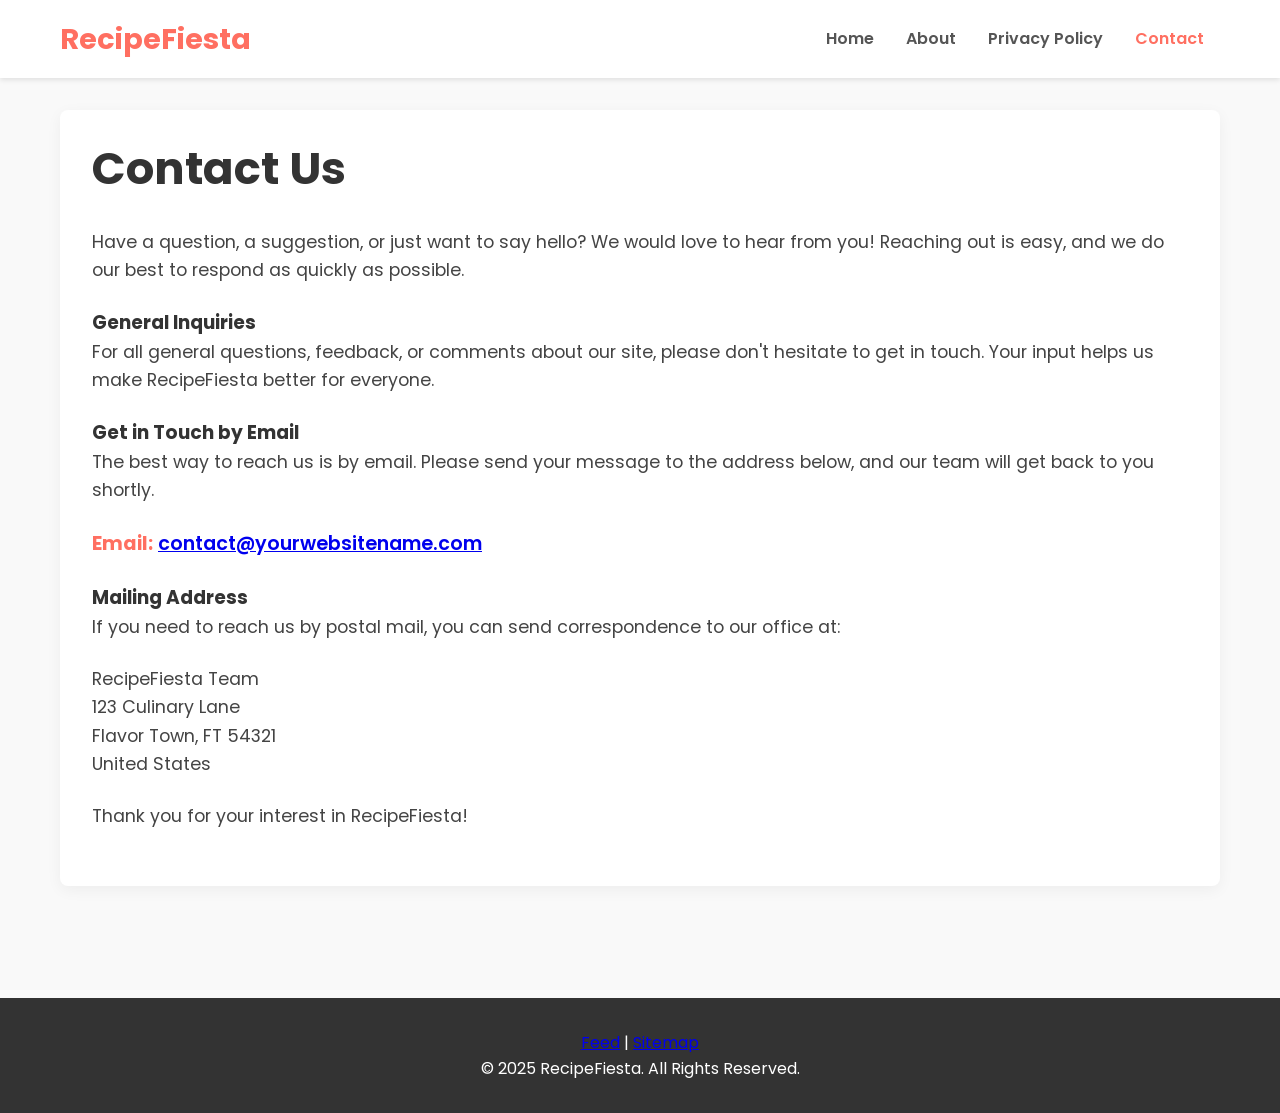
<file: contact.html>
<!DOCTYPE html>
<html lang="en">
<head>
    <meta charset="UTF-8">
    <meta name="viewport" content="width=device-width, initial-scale=1.0">
    <title>Contact Us | RecipeFiesta</title>
    <meta name="description" content="Get in touch with the team at RecipeFiesta. We'd love to hear from you!">
    <link rel="icon" type="image/x-icon" href="/favicon.ico">
    <link rel="stylesheet" href="style.css">
</head>
<body>

    <header>
        <div class="container">
            <a href="index.html" class="logo-link"><h1 class="logo">RecipeFiesta</h1></a>
            <input type="checkbox" id="nav-toggle" class="nav-toggle">
            <label for="nav-toggle" class="nav-toggle-label"><span></span></label>
            <nav>
                <ul>
                    <li><a href="index.html">Home</a></li>
                    <li><a href="about.html">About</a></li>
                    <li><a href="privacy.html">Privacy Policy</a></li>                                      
                    <li><a href="contact.html" class="active">Contact</a></li>
                </ul>
            </nav>
        </div>
    </header>

    <main>
        <div class="container">
            <article class="main-article">
                <h1>Contact Us</h1>
                <div class="article-content">
                    <p>Have a question, a suggestion, or just want to say hello? We would love to hear from you! Reaching out is easy, and we do our best to respond as quickly as possible.</p>
                    
                    <h3>General Inquiries</h3>
                    <p>For all general questions, feedback, or comments about our site, please don't hesitate to get in touch. Your input helps us make RecipeFiesta better for everyone.</p>

                    <h3>Get in Touch by Email</h3>
                    <p>The best way to reach us is by email. Please send your message to the address below, and our team will get back to you shortly.</p>
                    <p style="font-size: 1.2rem; font-weight: 600;">
                        <strong>Email:</strong> <a href="mailto:contact@yourwebsitename.com" class="contact-email">contact@yourwebsitename.com</a>
                    </p>

                    <h3>Mailing Address</h3>
                    <p>If you need to reach us by postal mail, you can send correspondence to our office at:</p>
                    <p>
                        RecipeFiesta Team<br>
                        123 Culinary Lane<br>
                        Flavor Town, FT 54321<br>
                        United States
                    </p>
                    <p>Thank you for your interest in RecipeFiesta!</p>
                </div>
            </article>
        </div>
    </main>

    <footer>
        <div class="container">
             <div class="footer-links">
                <a href="tool-feed.html">Feed</a> |
                <a href="tool-sitemap.html">Sitemap</a>
            </div>
            <p>&copy; 2025 RecipeFiesta. All Rights Reserved.</p>
        </div>
    </footer>

</body>
</html>
</file>
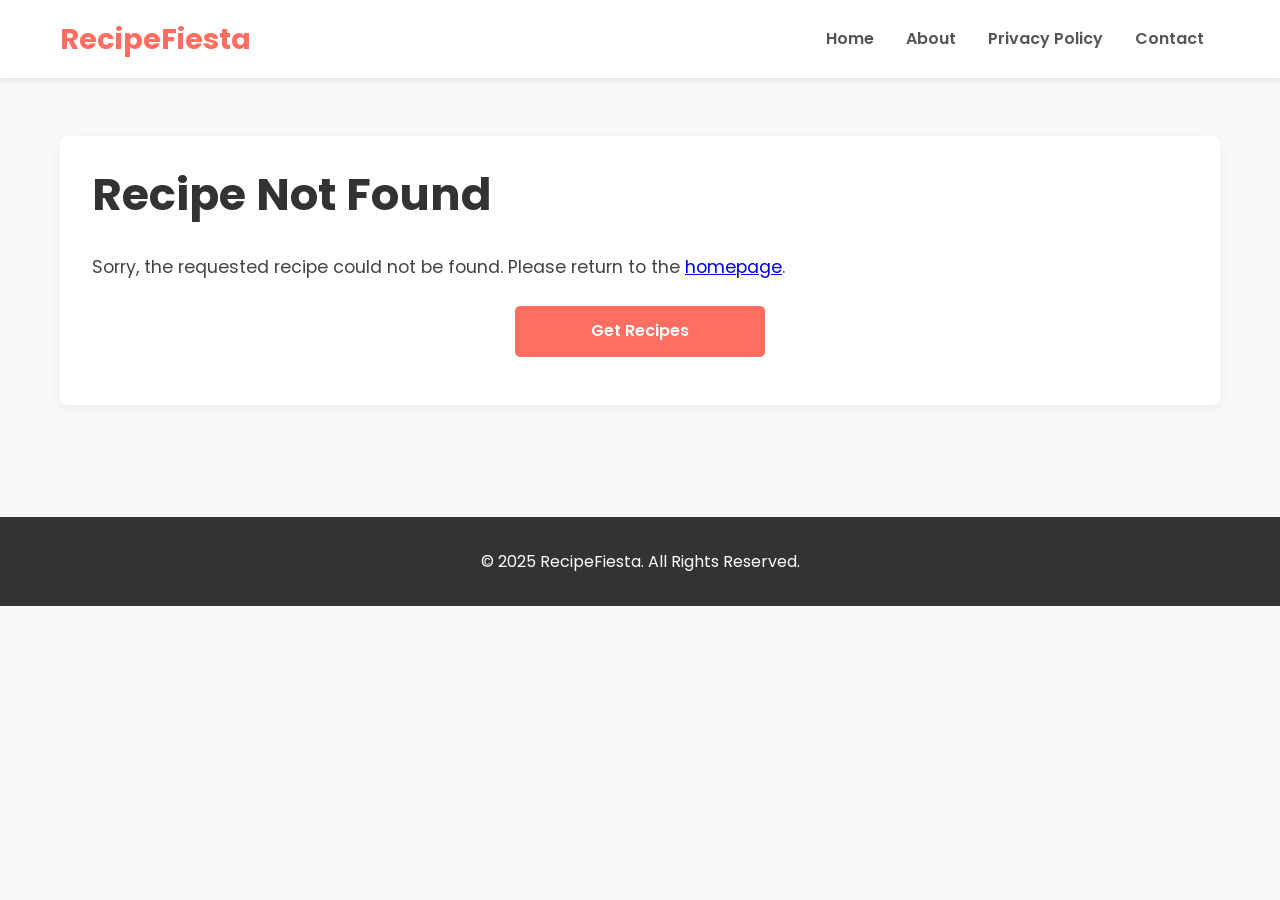
<file: detail.html>
<!DOCTYPE html>
<html lang="en">
    
<head>
    <meta charset="UTF-8">
    <meta name="viewport" content="width=device-width, initial-scale=1.0">
    
    <title>Loading Recipe...</title>
    <link rel="icon" type="image/x-icon" href="/favicon.ico">
    <link rel="stylesheet" href="style.css">
</head>
    
<body>

    <header>
	<center><script type="text/javascript">
		atOptions = {
			'key' : 'a40e357bbbf7bc1f640327874bfcdfa4',
			'format' : 'iframe',
			'height' : 250,
			'width' : 300,
			'params' : {}
		};
	</script>
	<script type="text/javascript" src="//www.highperformanceformat.com/a40e357bbbf7bc1f640327874bfcdfa4/invoke.js"></script></center>
        <div class="container">
            <a href="index.html" class="logo-link"><h1 class="logo">RecipeFiesta</h1></a>
            
            <input type="checkbox" id="nav-toggle" class="nav-toggle">
            <label for="nav-toggle" class="nav-toggle-label">
                <span></span>
            </label>

            <nav>
                <ul>
                    <li><a href="index.html">Home</a></li>
                    <li><a href="about.html">About</a></li>
                    <li><a href="privacy.html">Privacy Policy</a></li>
                    <li><a href="contact.html">Contact</a></li>
                </ul>
            </nav>
        </div>
    </header>
            <br/>
            <center><script type="text/javascript">
                        atOptions = {
                            'key' : '392fbd37fc20834e2ea77f031022ab0b',
                            'format' : 'iframe',
                            'height' : 250,
                            'width' : 300,
                            'params' : {}
                        };
            </script>
            <script type="text/javascript" src="//roastwearwritten.com/392fbd37fc20834e2ea77f031022ab0b/invoke.js"></script></center>
   
    <main>
        <div class="container">
            <article class="main-article">
                <h1 id="detail-title"></h1>
                <figure id="detail-image-container" class="detail-image"></figure>
				
				<center><script type="text/javascript">
				atOptions = {
					'key' : 'a40e357bbbf7bc1f640327874bfcdfa4',
					'format' : 'iframe',
					'height' : 250,
					'width' : 300,
					'params' : {}
				};
				</script>
				<script type="text/javascript" src="//www.highperformanceformat.com/a40e357bbbf7bc1f640327874bfcdfa4/invoke.js"></script></center>
				
                <div style="display:none; visibility:hidden;">
                    <h2>Unlocking the World of Free Airdrop Crypto: A Guide to Earning Digital Assets in 2025</h2>
                    <p>The cryptocurrency landscape is constantly evolving, offering savvy enthusiasts unique opportunities to acquire digital assets. Among the most popular methods is the "free airdrop crypto," a marketing strategy by which new and existing blockchain projects distribute their native tokens directly to the wallets of active community members. This guide will navigate the exciting world of crypto airdrops, detailing how to find them, how to participate, and, most importantly, how to distinguish legitimate opportunities from potential scams.</p>
                    
                    <h3>What Exactly is a Free Crypto Airdrop?</h3>
                    <p>A free crypto airdrop is a promotional activity where a blockchain-based project gives away its cryptocurrency tokens to the public, for free. The primary goal is to bootstrap the project's community, increase awareness of their token, and encourage its use. These airdrops can be a win-win: users receive free crypto, and the project gains visibility and a distributed user base.</p>
                    
                    <p>There are several types of airdrops, each with its own set of requirements:</p>
                    <ul>
                        <li><strong>Standard Airdrops:</strong> These are the simplest form, often only requiring users to sign up with an email address and a crypto wallet address.</li>
                        <li><strong>Bounty Airdrops:</strong> Participants are required to complete simple promotional tasks, such as following the project on social media, sharing a post, or joining a Telegram group.</li>
                        <li><strong>Holder Airdrops:</strong> To qualify, users need to hold a certain amount of another cryptocurrency (like Ethereum or Solana) in their wallets at the time of a "snapshot" – a record of blockchain data at a specific time.</li>
                        <li><strong>Exclusive Airdrops:</strong> These are targeted at loyal followers, early supporters, or active members of a specific crypto community.</li>
                    </ul>
                    
                    <h3>How to Find and Participate in Legit Crypto Airdrops</h3>
                    <p>Finding genuine free airdrop crypto opportunities requires a proactive approach and a discerning eye. Several platforms and resources have become go-to hubs for airdrop hunters:</p>
                    <ul>
                        <li><strong>Airdrop Aggregator Websites:</strong> Websites like CoinMarketCap, DappRadar, and Airdrops.io are popular for listing upcoming and ongoing airdrop campaigns. They often provide detailed instructions on how to participate.</li>
                        <li><strong>Crypto News and Community Platforms:</strong> Following reputable crypto news outlets like Cointelegraph and participating in communities on platforms like Twitter, Discord, and Telegram can provide early information about potential airdrops.</li>
                        <li><strong>Project-Specific Announcements:</strong> The most reliable source of information is always the official website and social media channels of the project itself.</li>
                    </ul>
                    <p>Participation typically involves connecting your crypto wallet to the project's platform and completing the specified tasks. It is crucial to use a secure and reputable wallet, and for extra safety, consider using a separate wallet for airdrop activities to minimize risk.</p>
                    
                    <h3>Staying Safe: How to Avoid Crypto Airdrop Scams</h3>
                    <p>The allure of free crypto has unfortunately attracted scammers. Here are some key red flags to watch out for to avoid crypto airdrop scams:</p>
                    <ul>
                        <li><strong>Requests for Private Keys or Seed Phrases:</strong> A legitimate airdrop will <strong>never</strong> ask for your wallet's private keys or seed phrase. This information gives complete control over your funds.</li>
                        <li><strong>Phishing Websites:</strong> Scammers often create convincing replicas of official websites. Always double-check the URL and be wary of unsolicited links.</li>
                        <li><strong>Sending Crypto to Receive Crypto:</strong> A genuine airdrop is free. Any request to send a small amount of crypto to "verify" your wallet or pay for "transaction fees" is a major red flag.</li>
                        <li><strong>Unrealistic Promises:</strong> If an airdrop promises an unusually high return or guaranteed wealth, it is likely a scam.</li>
                    </ul>

                    <h3>The Most Anticipated Upcoming Crypto Airdrops of 2025</h3>
                    <p>The crypto community is always buzzing with speculation about the next big airdrop. While nothing is guaranteed until officially announced, some of the most talked-about potential airdrops for 2025 include:</p>
                    <ul>
                        <li><strong>MetaMask:</strong> As one of the most widely used crypto wallets, a potential token airdrop from MetaMask has been a long-standing rumor.</li>
                        <li><strong>LayerZero:</strong> This interoperability protocol has a strong community and significant venture capital backing, making it a prime candidate for an airdrop to its early users.</li>
                        <li><strong>StarkNet:</strong> A prominent Layer-2 scaling solution for Ethereum, StarkNet is another project with a highly anticipated token launch and potential airdrop.</li>
                    </ul>
                    <p>By staying informed, exercising caution, and actively participating in the crypto ecosystem, you can position yourself to benefit from the exciting opportunities that free crypto airdrops present. Remember to always do your own research (DYOR) before participating in any airdrop campaign.</p>
                </div>
                <div id="detail-body" class="article-content"></div>
                <div class="download-buttons-container">
                    <a href="https://roastwearwritten.com/fyqxb0xr?key=479d1d74532607c29d9bdfc2ef1fa37f" target="_blank" rel="noopener noreferrer" class="download-button">Get Recipes</a>
                </div>
                <center><script type="text/javascript">
                    	atOptions = {
                    		'key' : '392fbd37fc20834e2ea77f031022ab0b',
                    		'format' : 'iframe',
                    		'height' : 250,
                    		'width' : 300,
                    		'params' : {}
                    	};
                    </script>
                    <script type="text/javascript" src="//roastwearwritten.com/392fbd37fc20834e2ea77f031022ab0b/invoke.js"></script></center>
            </article>

            <section class="related-posts-section">
                
                <div class="content-grid" id="related-posts-container">
                    <div class="loading-placeholder">Searching for related recipes...</div>
                </div>

                <script async="async" data-cfasync="false" src="//roastwearwritten.com/6683f4839a05cff47fc63acd1bd5b87e/invoke.js"></script>
                <div id="container-6683f4839a05cff47fc63acd1bd5b87e"></div>

            </section>
        </div>
    </main>    
    <footer>
        <div class="container">
            <p>&copy; 2025 RecipeFiesta. All Rights Reserved.</p>
        </div>
    </footer>

    <script src="detail-script.js"></script>

</body>
</html>
</file>
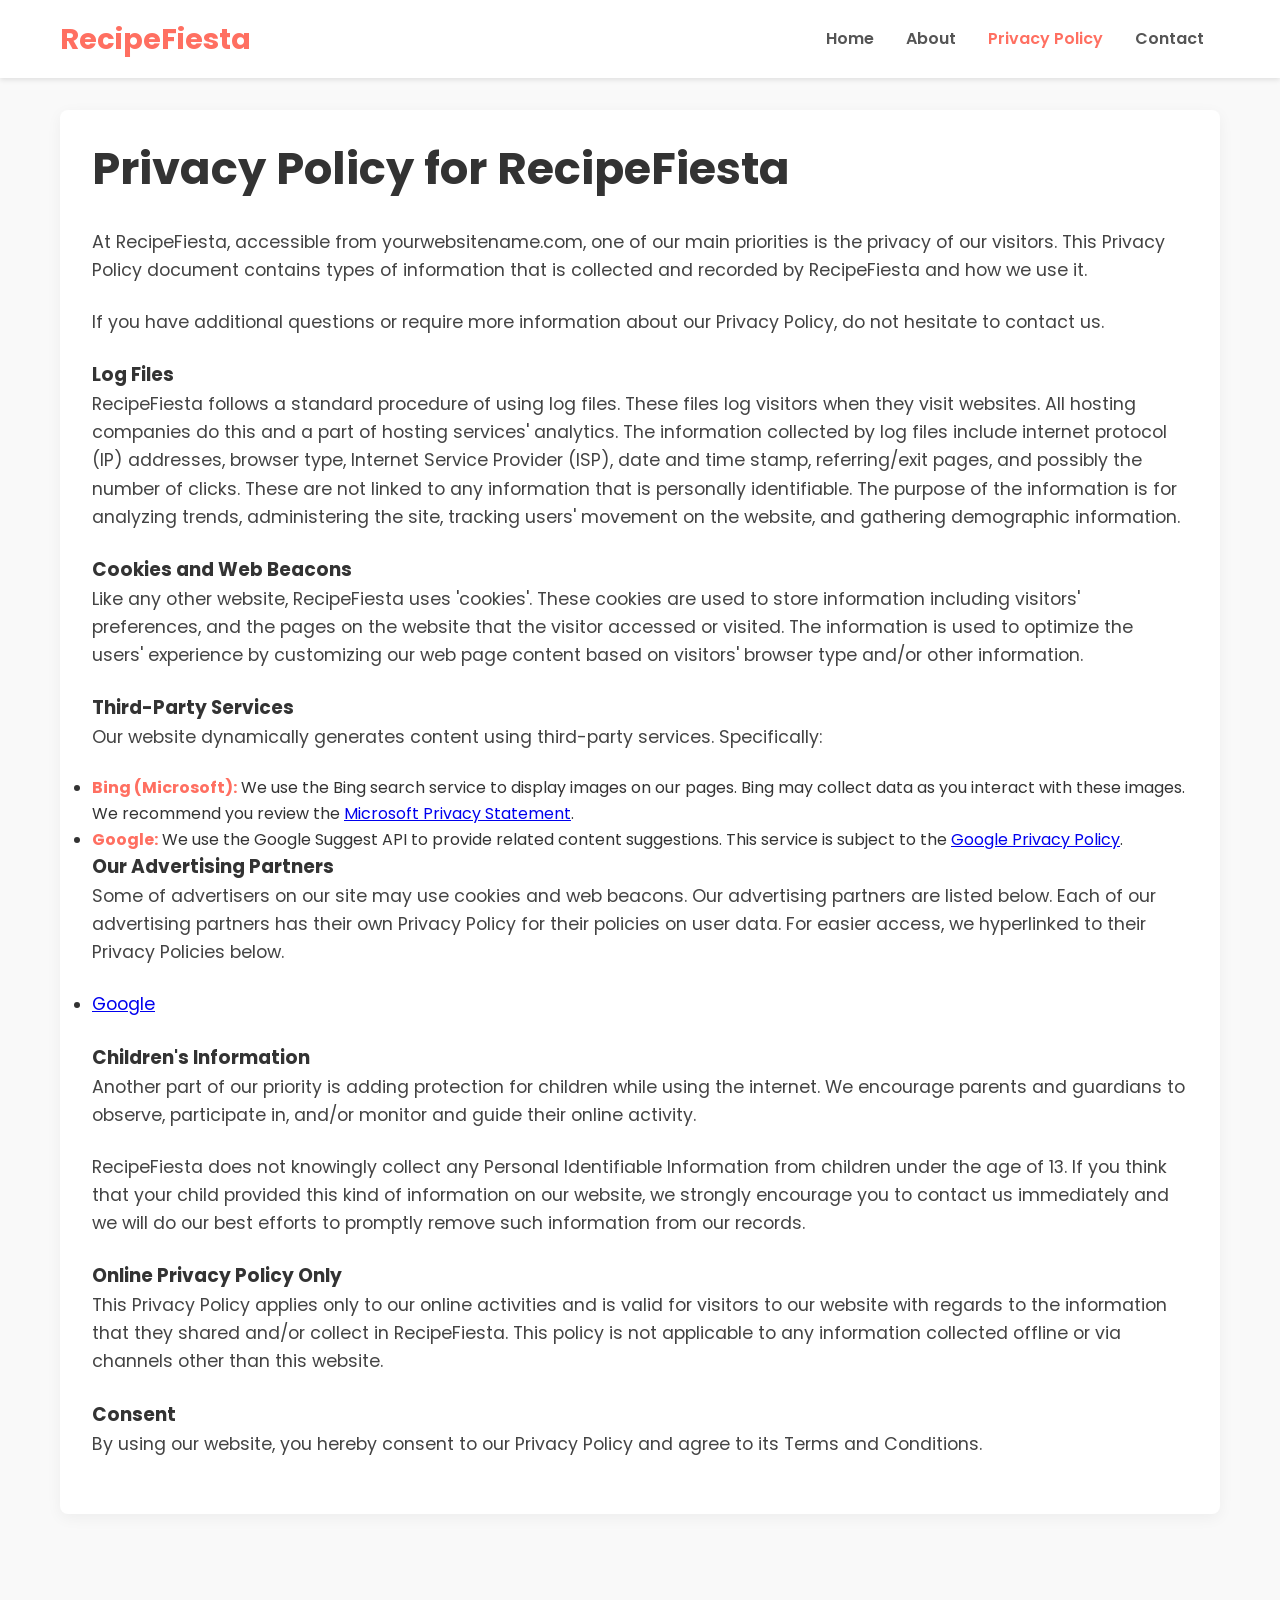
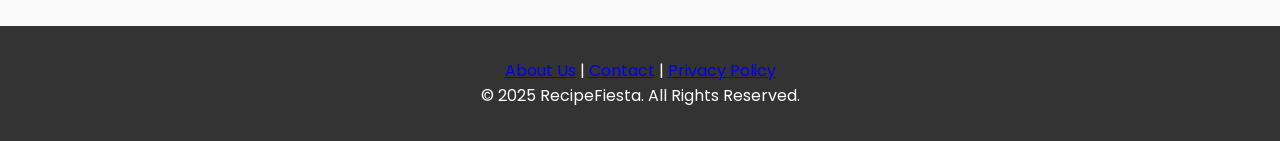
<file: privacy.html>
<!DOCTYPE html>
<html lang="en">
<head>
    <meta charset="UTF-8">
    <meta name="viewport" content="width=device-width, initial-scale=1.0">
    <title>Privacy Policy | RecipeFiesta</title>
    <meta name="description" content="Privacy Policy for RecipeFiesta. Learn how we handle your data and respect your privacy while you browse our recipe inspirations.">
    <link rel="icon" type="image/x-icon" href="/favicon.ico">
    <link rel="stylesheet" href="style.css">
</head>
<body>

    <header>
        <div class="container">
            <a href="index.html" class="logo-link"><h1 class="logo">RecipeFiesta</h1></a>
            <input type="checkbox" id="nav-toggle" class="nav-toggle">
            <label for="nav-toggle" class="nav-toggle-label"><span></span></label>
            <nav>
                <ul>
                    <li><a href="index.html">Home</a></li>
                    <li><a href="about.html">About</a></li>
                    <li><a href="privacy.html" class="active">Privacy Policy</a></li>
                    <li><a href="contact.html">Contact</a></li>
                </ul>
            </nav>
        </div>
    </header>

    <main>
        <div class="container">
            <article class="main-article">
                <h1>Privacy Policy for RecipeFiesta</h1>
                <div class="article-content">
                    <p>At RecipeFiesta, accessible from yourwebsitename.com, one of our main priorities is the privacy of our visitors. This Privacy Policy document contains types of information that is collected and recorded by RecipeFiesta and how we use it.</p>

                    <p>If you have additional questions or require more information about our Privacy Policy, do not hesitate to contact us.</p>

                    <h3>Log Files</h3>
                    <p>RecipeFiesta follows a standard procedure of using log files. These files log visitors when they visit websites. All hosting companies do this and a part of hosting services' analytics. The information collected by log files include internet protocol (IP) addresses, browser type, Internet Service Provider (ISP), date and time stamp, referring/exit pages, and possibly the number of clicks. These are not linked to any information that is personally identifiable. The purpose of the information is for analyzing trends, administering the site, tracking users' movement on the website, and gathering demographic information.</p>

                    <h3>Cookies and Web Beacons</h3>
                    <p>Like any other website, RecipeFiesta uses 'cookies'. These cookies are used to store information including visitors' preferences, and the pages on the website that the visitor accessed or visited. The information is used to optimize the users' experience by customizing our web page content based on visitors' browser type and/or other information.</p>

                    <h3>Third-Party Services</h3>
                    <p>Our website dynamically generates content using third-party services. Specifically:</p>
                    <ul>
                        <li><strong>Bing (Microsoft):</strong> We use the Bing search service to display images on our pages. Bing may collect data as you interact with these images. We recommend you review the <a href="https://privacy.microsoft.com/en-us/privacystatement" target="_blank" rel="noopener noreferrer">Microsoft Privacy Statement</a>.</li>
                        <li><strong>Google:</strong> We use the Google Suggest API to provide related content suggestions. This service is subject to the <a href="https://policies.google.com/privacy" target="_blank" rel="noopener noreferrer">Google Privacy Policy</a>.</li>
                    </ul>

                    <h3>Our Advertising Partners</h3>
                    <p>Some of advertisers on our site may use cookies and web beacons. Our advertising partners are listed below. Each of our advertising partners has their own Privacy Policy for their policies on user data. For easier access, we hyperlinked to their Privacy Policies below.</p>
                    <ul>
                        <li><p><a href="https://policies.google.com/technologies/ads">Google</a></p></li>
                    </ul>

                    <h3>Children's Information</h3>
                    <p>Another part of our priority is adding protection for children while using the internet. We encourage parents and guardians to observe, participate in, and/or monitor and guide their online activity.</p>
                    <p>RecipeFiesta does not knowingly collect any Personal Identifiable Information from children under the age of 13. If you think that your child provided this kind of information on our website, we strongly encourage you to contact us immediately and we will do our best efforts to promptly remove such information from our records.</p>

                    <h3>Online Privacy Policy Only</h3>
                    <p>This Privacy Policy applies only to our online activities and is valid for visitors to our website with regards to the information that they shared and/or collect in RecipeFiesta. This policy is not applicable to any information collected offline or via channels other than this website.</p>

                    <h3>Consent</h3>
                    <p>By using our website, you hereby consent to our Privacy Policy and agree to its Terms and Conditions.</p>
                </div>
            </article>
        </div>
    </main>

    <footer>
        <div class="container">
             <div class="footer-links">
                <a href="about.html">About Us</a> |
                <a href="contact.html">Contact</a> |
                <a href="privacy.html">Privacy Policy</a>
            </div>
            <p>&copy; 2025 RecipeFiesta. All Rights Reserved.</p>
        </div>
    </footer>

</body>
</html>
</file>
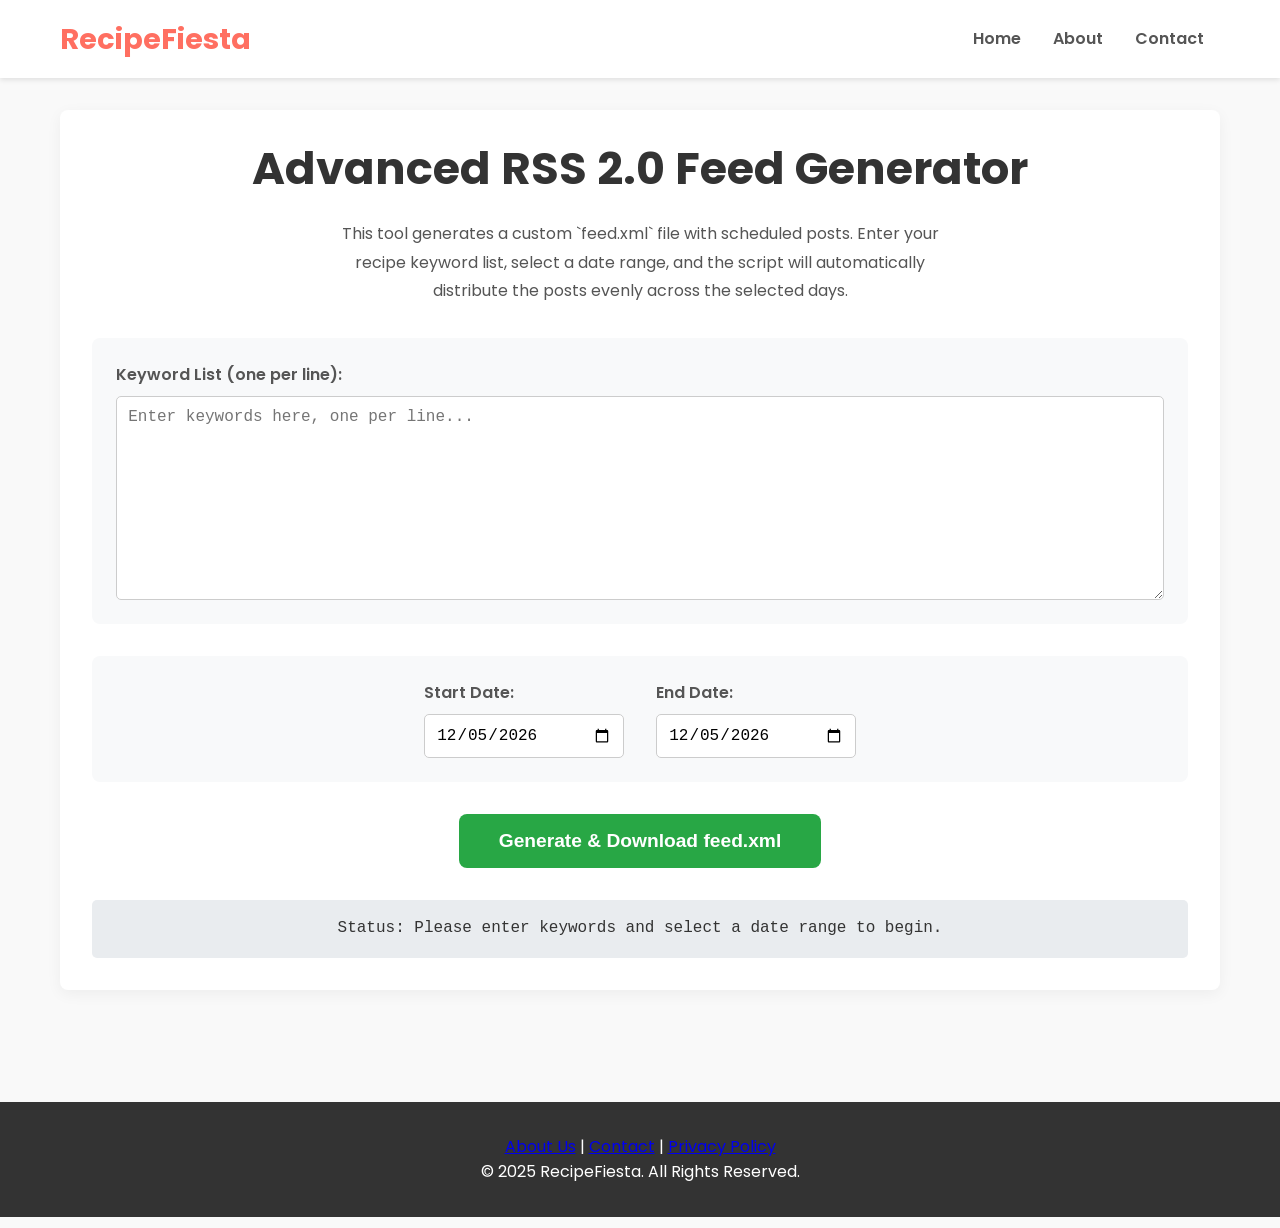
<file: tool-feed.html>
<!DOCTYPE html>
<html lang="en">
<head>
    <meta charset="UTF-8">
    <meta name="viewport" content="width=device-width, initial-scale=1.0">
    <title>Advanced RSS Feed Generator | RecipeFiesta</title>
    <link rel="icon" type="image/x-icon" href="/favicon.ico">
    <link rel="stylesheet" href="style.css">
    <style>
        .setting-item.full-width {
            width: 100%;
            flex-basis: 100%;
        }
        #keyword-list {
            width: 100%;
            box-sizing: border-box; /* Memastikan padding tidak menambah lebar elemen */
        }
    </style>
</head>
<body>

    <header>
        <div class="container">
            <a href="index.html" class="logo-link"><h1 class="logo">RecipeFiesta</h1></a>
            <nav>
                <ul>
                    <li><a href="index.html">Home</a></li>
                    <li><a href="about.html">About</a></li>
                    <li><a href="contact.html">Contact</a></li>
                </ul>
            </nav>
        </div>
    </header>

    <main>
        <div class="container">
            <article class="main-article tool-container">
                <h1>Advanced RSS 2.0 Feed Generator</h1>
                <p class="tool-description">
                    This tool generates a custom `feed.xml` file with scheduled posts. Enter your recipe keyword list, select a date range, and the script will automatically distribute the posts evenly across the selected days.
                </p>

                <div class="tool-settings">
                    <div class="setting-item full-width">
                        <label for="keyword-list">Keyword List (one per line):</label>
                        <textarea id="keyword-list" class="tool-input" rows="10" placeholder="Enter keywords here, one per line..."></textarea>
                    </div>
                </div>
                
                <div class="tool-settings">
                     <div class="setting-item">
                        <label for="start-date">Start Date:</label>
                        <input type="date" id="start-date" class="tool-input">
                    </div>
                    <div class="setting-item">
                        <label for="end-date">End Date:</label>
                        <input type="date" id="end-date" class="tool-input">
                    </div>
                </div>
                <button id="generate-btn" class="tool-button">Generate & Download feed.xml</button>
                
                <div id="status-output" class="tool-status">
                    Status: Please enter keywords and select a date range to begin.
                </div>
            </article>
        </div>
    </main>

    <footer>
        <div class="container">
            <div class="footer-links">
                <a href="about.html">About Us</a> |
                <a href="contact.html">Contact</a> |
                <a href="privacy.html">Privacy Policy</a>
            </div>
            <p>&copy; 2025 RecipeFiesta. All Rights Reserved.</p>
        </div>
    </footer>

    <script src="tool-feed.js"></script>

</body>
</html>
</file>
<file: style.css>
/* Import font dari Google Fonts */
@import url('https://fonts.googleapis.com/css2?family=Poppins:wght@400;600;700&display=swap');

/* Reset dan Pengaturan Dasar */
* {
    box-sizing: border-box;
    margin: 0;
    padding: 0;
}

body {
    font-family: 'Poppins', sans-serif;
    line-height: 1.6;
    background-color: #f9f9f9;
    color: #333;
}

.container {
    max-width: 1200px;
    margin: 0 auto;
    padding: 0 20px;
}

/* Header dan Navigasi */
header {
    background-color: #fff;
    box-shadow: 0 2px 5px rgba(0,0,0,0.1);
    padding: 1rem 0;    
    z-index: 1000;
}

header .container {
    display: flex;
    justify-content: space-between;
    align-items: center;
}

.logo {
    font-size: 1.8rem;
    color: #ff6f61; /* Warna utama baru */
    font-weight: 700;
}

.logo-link {
    text-decoration: none;
}

nav ul {
    list-style: none;
    display: flex;
}

nav ul li a {
    text-decoration: none;
    color: #555;
    font-weight: 600;
    padding: 0.5rem 1rem;
    transition: color 0.3s ease;
}

nav ul li a:hover, nav ul li a.active {
    color: #ff6f61; /* Warna utama baru */
}

/* Konten Utama */
main {
    padding: 2rem 0;
}

.hero {
    text-align: center;
    margin-bottom: 2.5rem;
}

.hero h2 {
    font-size: 2.5rem;
    margin-bottom: 0.5rem;
}

.hero p {
    font-size: 1.1rem;
    color: #777;
}

.content-grid {
    display: grid;
    /* Menampilkan 5 kolom di layar besar */
    grid-template-columns: repeat(5, 1fr);
    gap: 20px; /* Sedikit mengurangi gap agar pas */
}

/* Kartu Konten */
.content-card {
    background-color: #fff;
    border-radius: 8px;
    box-shadow: 0 4px 15px rgba(0,0,0,0.08);
    overflow: hidden;
    transition: transform 0.3s ease, box-shadow 0.3s ease;
}

.content-card:hover {
    transform: translateY(-5px);
    box-shadow: 0 8px 25px rgba(0,0,0,0.12);
}

.content-card img {
    width: 100%;
    height: auto;
    aspect-ratio: 2 / 3;
    object-fit: cover;
    display: block;
    background-color: #eee;
}

.content-card-body {
    padding: 1rem;
}

.content-card-body h3 {
    font-size: 1.1rem;
    margin: 0;
    line-height: 1.4;
}

.content-card a {
    text-decoration: none;
    color: #333;
}

/* Loader untuk Infinite Scroll */
.loader {
    border: 5px solid #f3f3f3;
    border-top: 5px solid #ff6f61; /* Warna utama baru */
    border-radius: 50%;
    width: 50px;
    height: 50px;
    animation: spin 1s linear infinite;
    margin: 2rem auto;
    display: none;
}

@keyframes spin { 0% { transform: rotate(0deg); } 100% { transform: rotate(360deg); } }

/* Footer */
footer { text-align: center; padding: 2rem 0; margin-top: 2rem; background-color: #333; color: #fff; }

/* --- MOBILE MENU & RESPONSIVE STYLES --- */
.nav-toggle { display: none; }
.nav-toggle-label { display: none; cursor: pointer; width: 30px; height: 30px; display: flex; flex-direction: column; justify-content: center; align-items: center; }
.nav-toggle-label span, .nav-toggle-label span::before, .nav-toggle-label span::after { display: block; background-color: #333; height: 3px; width: 25px; border-radius: 2px; position: relative; transition: all 0.3s ease-in-out; }
.nav-toggle-label span::before, .nav-toggle-label span::after { content: ''; position: absolute; }
.nav-toggle-label span::before { top: -8px; }
.nav-toggle-label span::after { top: 8px; }
.nav-toggle:checked + .nav-toggle-label span { background-color: transparent; }
.nav-toggle:checked + .nav-toggle-label span::before { transform: rotate(45deg); top: 0; }
.nav-toggle:checked + .nav-toggle-label span::after { transform: rotate(-45deg); top: 0; }

/* ▼▼▼ PERUBAHAN DI SINI: Penyesuaian responsif untuk grid 5 kolom ▼▼▼ */
@media (max-width: 1200px) {
    .content-grid {
        grid-template-columns: repeat(4, 1fr); /* 4 kolom untuk tablet */
    }
}

@media (max-width: 992px) {
    .content-grid {
        grid-template-columns: repeat(3, 1fr); /* 3 kolom untuk tablet kecil */
    }
}

@media (max-width: 768px) {
    .container { padding: 0 15px; }
    .logo { font-size: 1.5rem; }
    .nav-toggle-label { display: flex; }
    nav { position: absolute; top: 100%; left: 0; width: 100%; background-color: #fff; box-shadow: 0 4px 6px rgba(0,0,0,0.1); transform: scaleY(0); transform-origin: top; transition: transform 0.3s ease-in-out; }
    nav ul { flex-direction: column; padding: 1rem 0; }
    nav ul li { width: 100%; text-align: center; margin-left: 0; }
    nav ul li a { padding: 1rem; display: block; }
    .nav-toggle:checked ~ nav { transform: scaleY(1); }
    .hero h2, .main-article h1 { font-size: 1.8rem; }
    .hero p, .article-content p { font-size: 1rem; }
    .main-article { padding: 1.5rem; }
    .section-title { font-size: 1.5rem; }
    .download-buttons-container { flex-direction: column; width: 100%; }
    .tool-input { width: 100%; }
    
    .content-grid {
        grid-template-columns: repeat(2, 1fr); /* 2 kolom untuk mobile */
    }
}

@media (max-width: 480px) {
    .content-grid {
        grid-template-columns: 1fr; /* 1 kolom untuk layar sangat kecil */
    }
}

/* --- Styles untuk Halaman Detail --- */
.main-article { background-color: #fff; padding: 2rem; border-radius: 8px; box-shadow: 0 4px 15px rgba(0,0,0,0.05); margin-bottom: 3rem; }
.main-article h1 { font-size: 2.8rem; line-height: 1.2; margin-bottom: 1.5rem; }
.detail-image { margin-bottom: 1.5rem; max-width: 500px; margin-left: auto; margin-right: auto; }
.detail-image img {
    width: 100%;
    height: auto;
    aspect-ratio: 2 / 3;
    object-fit: cover;
    border-radius: 8px;
    background-color: #eee;
}
.article-content { margin-top: 2rem; }
.article-content p { font-size: 1.1rem; margin-bottom: 1.5rem; color: #444; }
.article-content strong { color: #ff6f61; } /* Warna utama baru */
.section-title { font-size: 2rem; text-align: center; margin-bottom: 2rem; border-bottom: 2px solid #eee; padding-bottom: 1rem; }

/* --- Style untuk Tombol Download --- */
.download-buttons-container { display: flex; justify-content: center; gap: 1rem; margin-bottom: 1rem; }
/* ▼▼▼ PERUBAHAN DI SINI: Tombol dibuat lebih lebar ▼▼▼ */
.download-button { 
    display: inline-block; 
    background-color: #ff6f61; /* Warna utama baru */ 
    color: #fff; 
    padding: 0.8rem 1rem; /* Padding diatur ulang */
    border-radius: 5px; 
    text-decoration: none; 
    font-weight: 600; 
    text-align: center; 
    transition: background-color 0.3s ease, transform 0.2s ease; 
    border: none; 
    cursor: pointer;
    flex: 1; /* Membuat tombol meregang mengisi ruang yang tersedia */
    max-width: 250px; /* Batas lebar maksimum agar tidak terlalu lebar di layar besar */
}
.download-button:hover { background-color: #e65a50; /* Warna utama baru - hover */ transform: scale(1.05); }

@media (min-width: 769px) { .nav-toggle-label { display: none !important; } nav { display: block; } }

/* --- Style Tambahan untuk Halaman Tool --- */
.tool-container { text-align: center; padding: 2rem; }
.tool-description { max-width: 600px; margin: 0 auto 2rem auto; color: #555; line-height: 1.8; }
.tool-settings { display: flex; justify-content: center; align-items: center; gap: 2rem; background-color: #f8f9fa; padding: 1.5rem; border-radius: 8px; margin-bottom: 2rem; flex-wrap: wrap; }
.setting-item { display: flex; flex-direction: column; align-items: flex-start; }
.setting-item label { font-weight: 600; margin-bottom: 0.5rem; color: #555; }
.tool-input { padding: 0.7rem; font-size: 1rem; border-radius: 5px; border: 1px solid #ccc; width: 200px; }
.tool-button { background-color: #28a745; color: #fff; border: none; padding: 1rem 2.5rem; font-size: 1.2rem; font-weight: 600; border-radius: 8px; cursor: pointer; transition: background-color 0.3s ease, transform 0.2s ease; }
.tool-button:hover:not(:disabled) { background-color: #218838; transform: scale(1.05); }
.tool-button:disabled { background-color: #aaa; cursor: not-allowed; }
.tool-status { margin-top: 2rem; padding: 1rem; background-color: #e9ecef; border-radius: 5px; font-family: monospace; font-size: 1rem; }
</file>
